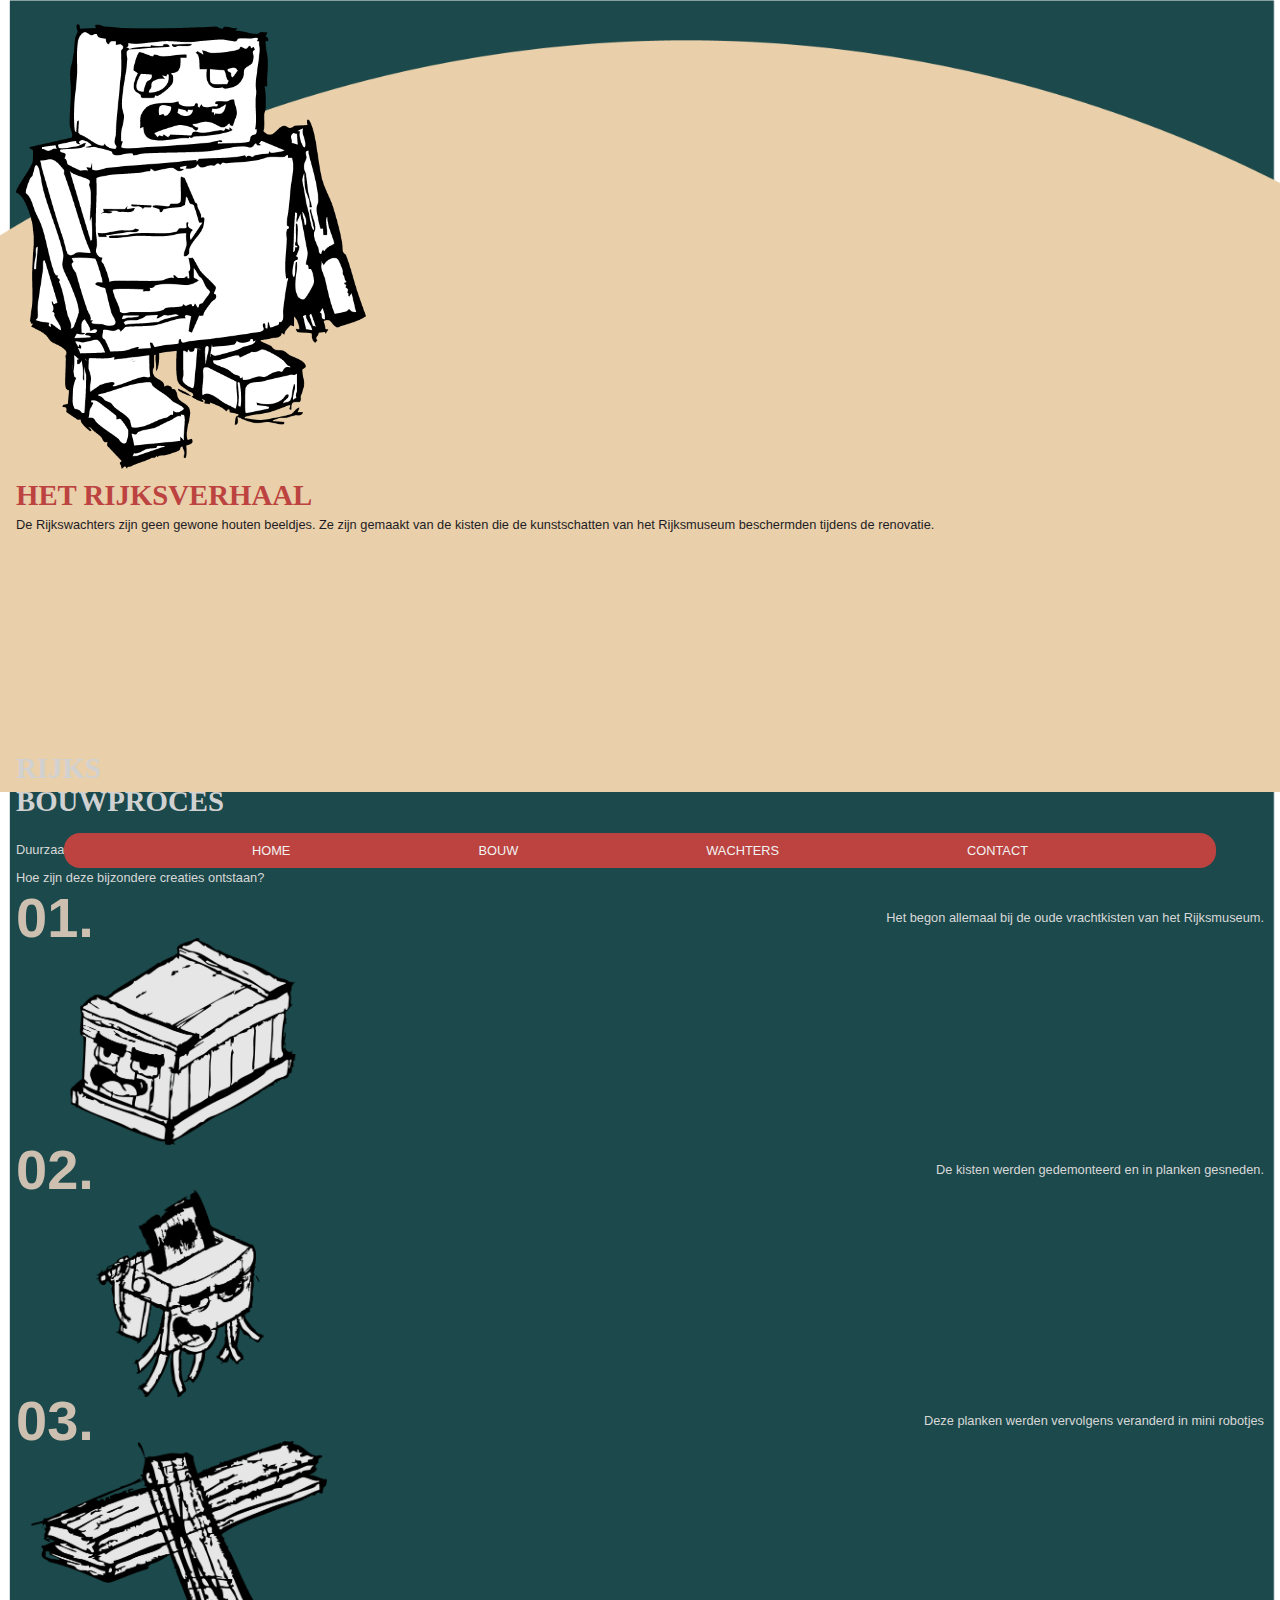
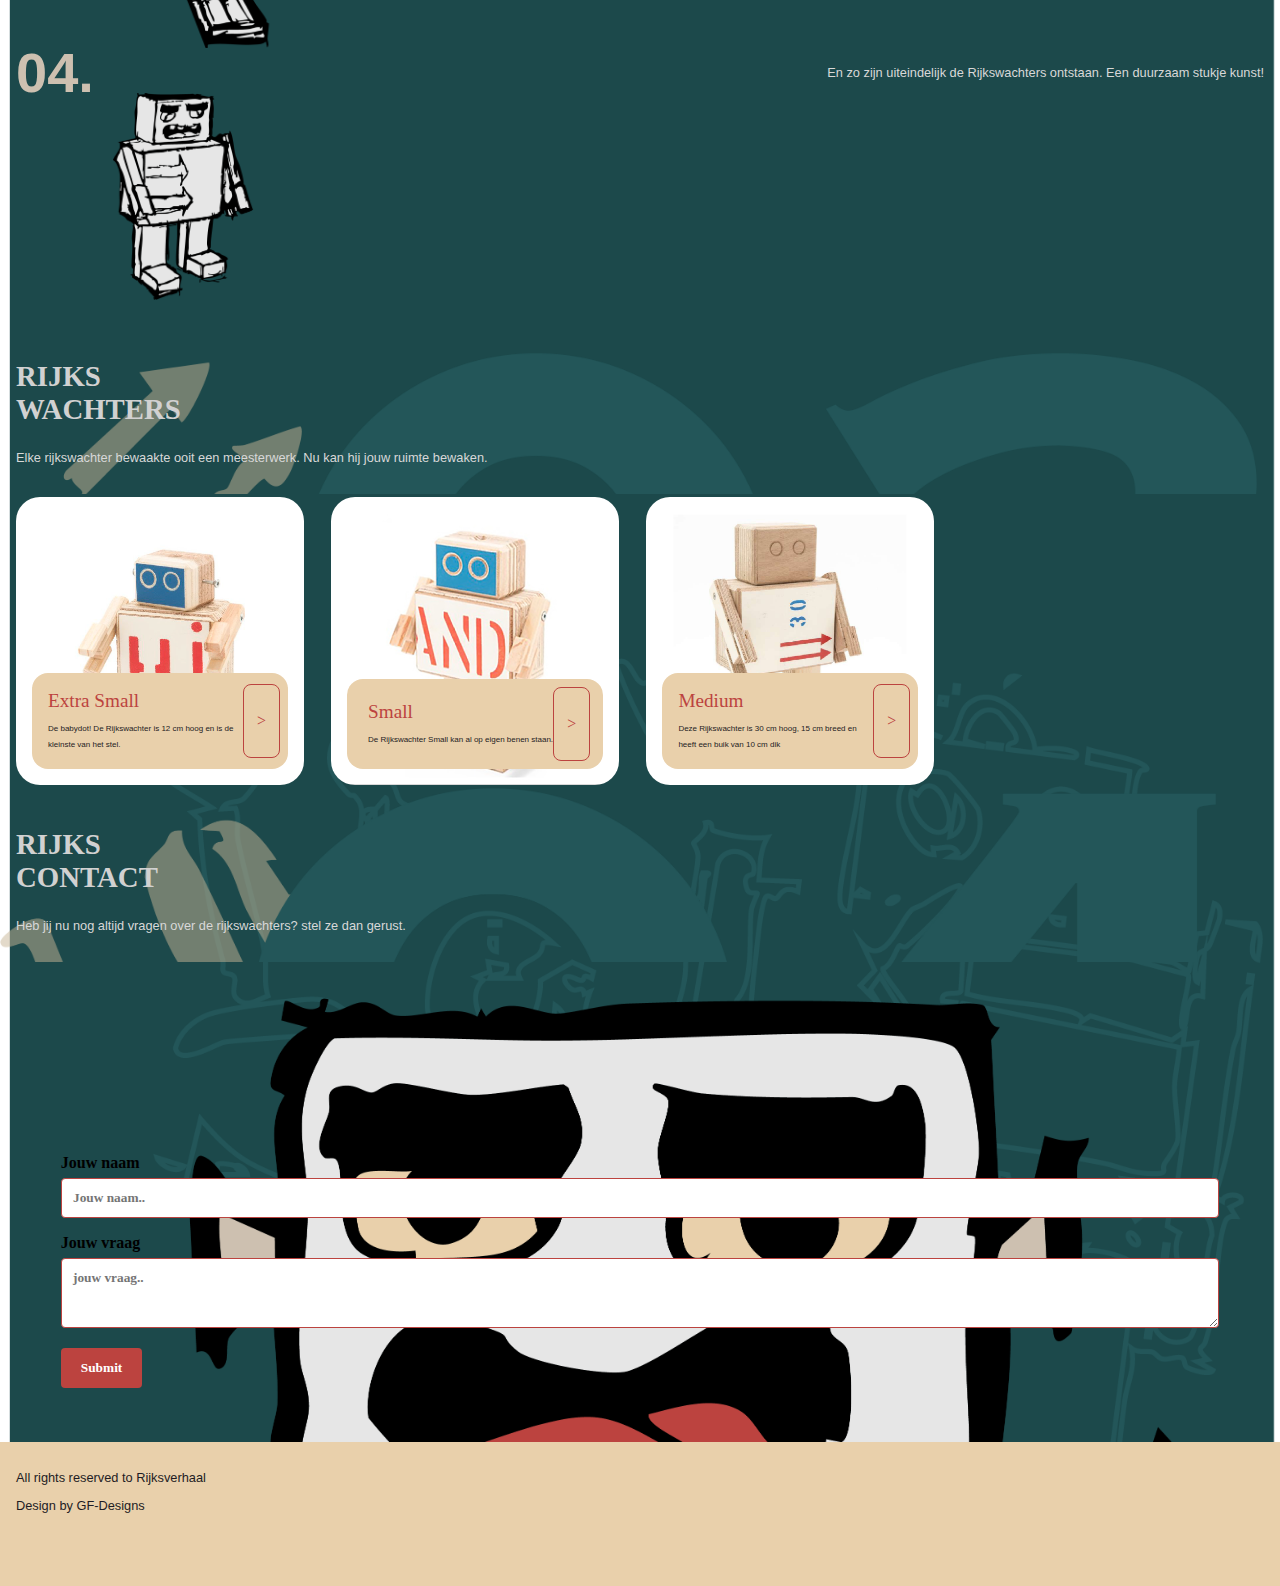
<file: index.html>
<!DOCTYPE html>
<html lang="en">
<head>
    <meta charset="UTF-8">
    <meta name="viewport" content="width=device-width, initial-scale=1.0">
    <title>Rijksverhaal</title>

    <link rel="STYLESHEET" href="style.css">

    <link href="https://fonts.cdnfonts.com/css/copperplate" rel="stylesheet">
    <link href="https://fonts.cdnfonts.com/css/geneva01" rel="stylesheet">
</head>
<body>
    <header>
        <nav>
          <a href="index.html">HOME</a>
          <a href="index.html">BOUW</a>
          <a href="index.html">WACHTERS</a>
          <a href="index.html">CONTACT</a>
        </nav>
        </header>

<!--Main Homepage-->     
    <main>
        
<!--intro Homepage-->  
<section class="intro">
    <img src="images/robot-small.png" alt="">
    <h1>HET RIJKSVERHAAL</h1>
    <p>De Rijkswachters zijn geen gewone houten beeldjes. Ze zijn gemaakt van de kisten die de kunstschatten van het Rijksmuseum 
        beschermden tijdens de renovatie. </p>
 </section>

 <!--02 Bouwproces Homepage-->  
 <section class="ontstaan">
    <h2>RIJKS<br>BOUWPROCES</h2>
    <p>Duurzaam design: De Rijkswachters zijn gemaakt van gerecycled hout van oude transportkisten uit het Rijksmuseum en dragen zo een stukje erfgoed met zich mee.</p>
    <p>Hoe zijn deze bijzondere creaties ontstaan?</p> 

 <!--02 Bouwproces stappenplan Homepage-->  
    <div class="kopjes">
        <h4>01.</h4>
        <p>Het begon allemaal bij de oude vrachtkisten van het Rijksmuseum.</p>
    </div>
    <img src="images/kist.png" alt="">
    <div class="kopjes">
        <h4>02.</h4>
        <p>De kisten werden gedemonteerd en in planken gesneden.</p>
    </div>
    <img src="images/versnipperaar.png" alt="">
    <div class="kopjes">
        <h4>03.</h4>
        <p>Deze planken werden vervolgens veranderd in mini robotjes</p>
    </div>
    <img src="images/planken.png" alt="">
    <div class="kopjes">
        <h4>04.</h4>
        <p>En zo zijn uiteindelijk de Rijkswachters ontstaan. Een duurzaam stukje kunst!</p>
    </div>
    <img src="images/robot.png" alt="">
 </section>

 <!--03 Rijkswachters Homepage-->  
<section class="rijkswachters">
    <h2>RIJKS<br>WACHTERS</h2>
    <p>Elke rijkswachter bewaakte ooit een meesterwerk. Nu kan hij jouw ruimte bewaken.</p>
</section>

 <!--03 Rijkswachters carousel Homepage-->  
    <div class="scroll_buttons">
        <div>
            <article class="babydot">
                <div class="text">
                    <div>
                  <h3>Extra Small</h3>
                  <p>De babydot! De Rijkswachter is 12 cm hoog en is de kleinste van het stel.</p>
                </div>
                <div>
                    <a href="extra-small.html">></a>
                </div>
                </div>
            </article>

            <article class="art-small">
                <div class="text">
                    <div>
                  <h3>Small</h3>
                  <p>De Rijkswachter Small kan al op eigen benen staan.</p>
                </div>
                <div>
                    <a href="small.html">></a>
                </div>
                </div>
            </article>

            <article class="art-medium">
                <div class="text">
                    <div>
                  <h3>Medium</h3>
                  <p>Deze Rijkswachter is 30 cm hoog, 15 cm breed en heeft een buik van 10 cm dik</p>
                </div>
                <div>
                    <a href="medium.html">></a>
                </div>
                </div>
            </article>
        </div>
    </div>


 <section class="contact">
<h2>RIJKS<br>CONTACT</h2>
    <p>Heb jij nu nog altijd vragen over de rijkswachters? stel ze dan gerust.</p>
</section>
<section class="form">
    <div class="container">
        <form action="/action_page.php">
          <label for="fname">Jouw naam</label>
          <input type="text" id="fname" name="firstname" placeholder="Jouw naam..">
      
      
      
          <label for="subject">Jouw vraag</label>
          <textarea id="subject" name="subject" placeholder="jouw vraag.."></textarea>
      
          <input type="submit" value="Submit">
        </form>
      </div>
</section>
</main>
<footer>
<p>All rights reserved to Rijksverhaal</p>
<p>Design by GF-Designs</p>

</footer>
</body>
</html>
</file>
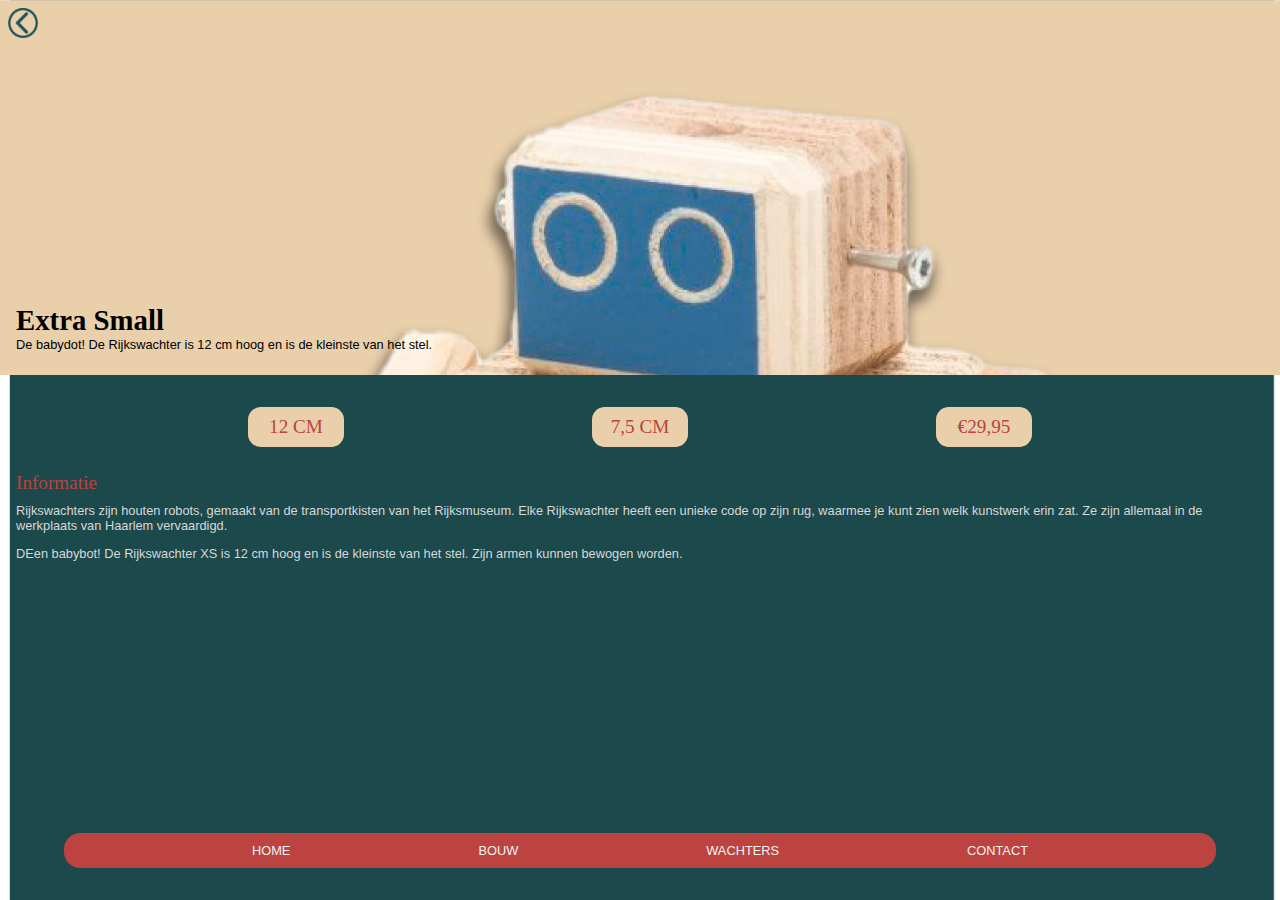
<file: extra-small.html>
<!DOCTYPE html>
<html lang="en">
<head>
    <meta charset="UTF-8">
    <meta name="viewport" content="width=device-width, initial-scale=1.0">
    <title>ExtraSmall</title>

    <link rel="STYLESHEET" href="style.css">

    <link href="https://fonts.googleapis.com/css2?family=Bungee&family=Oswald:wght@200..700&family=Quicksand:wght@300..700&display=swap" rel="stylesheet">
</head>
<body>
    <header>
        <nav>
          <a href="index.html">HOME</a>
          <a href="index.html">BOUW</a>
          <a href="index.html">WACHTERS</a>
          <a href="index.html">CONTACT</a>
        </nav>
        </header>

<!--Main Homepage-->     
    <main>

        <section class="extrasmall">
            <a href="index.html"><img src="images/back.png" alt=""></a>
            <div>
            <h2>Extra Small</h2>
            <p>De babydot! De Rijkswachter is 12 cm hoog en is de kleinste van het stel.</p>
        </div>
        </section>
        <Section class="specificatie">
            <div>
                <h3>12 CM</h3>
            </div>
            <div>
                <h3>7,5 CM</h3>
            </div>
            <div>
                <h3>€29,95</h3>
            </div>
        </Section>
        <section class="informatie">
            <h3>Informatie</h3>
            <p>Rijkswachters zijn houten robots, gemaakt van de transportkisten van het Rijksmuseum. 
                Elke Rijkswachter heeft een unieke code op zijn rug, waarmee je kunt zien welk kunstwerk 
                erin zat. Ze zijn allemaal in de werkplaats van Haarlem vervaardigd.</p>

            <p>DEen babybot! De Rijkswachter XS is 12 cm hoog en is de kleinste van het stel. Zijn armen kunnen bewogen worden.</p>
        </section>
    </main>
</body>
</html>
</file>
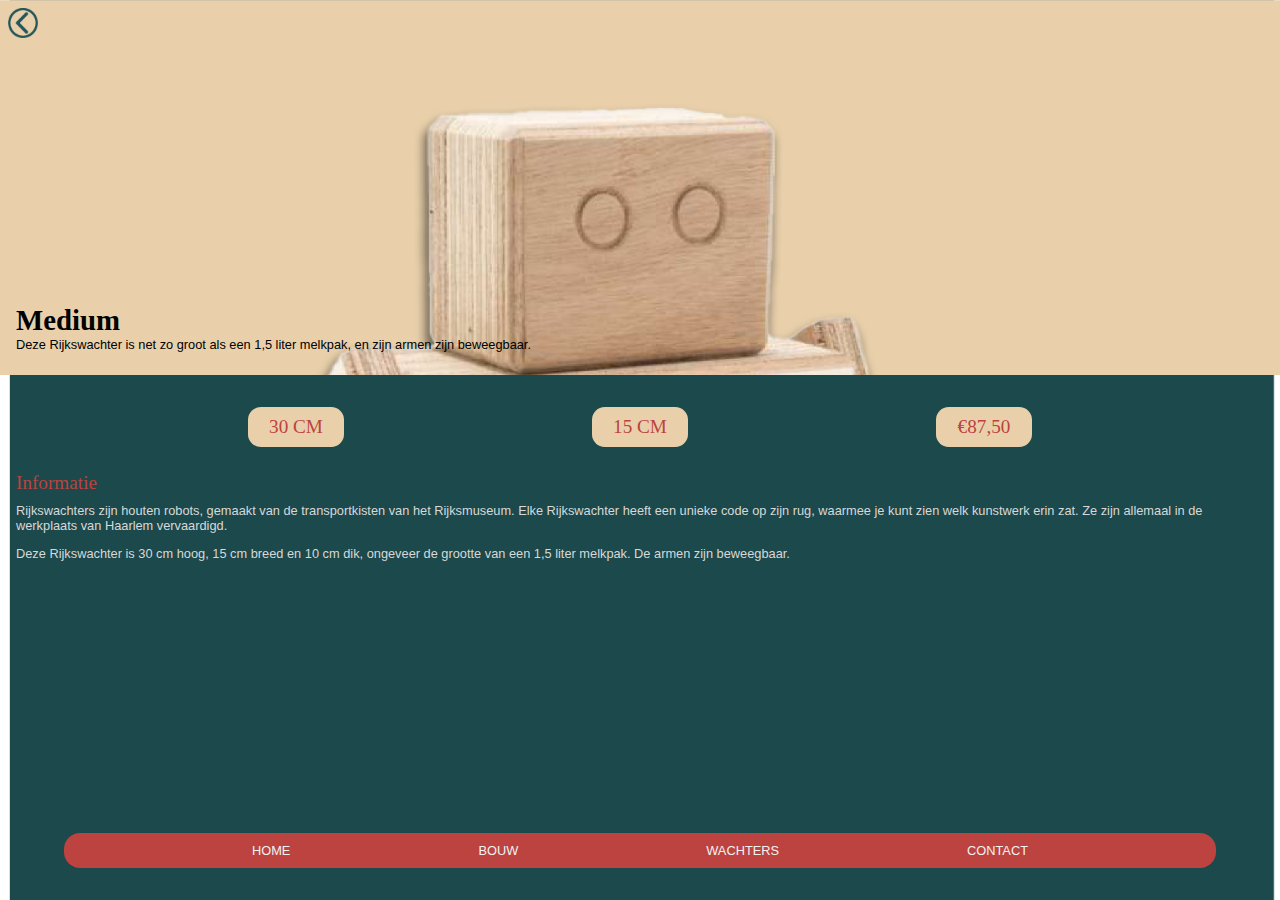
<file: medium.html>
<!DOCTYPE html>
<html lang="en">
<head>
    <meta charset="UTF-8">
    <meta name="viewport" content="width=device-width, initial-scale=1.0">
    <title>Medium</title>

    <link rel="STYLESHEET" href="style.css">

    <link href="https://fonts.googleapis.com/css2?family=Bungee&family=Oswald:wght@200..700&family=Quicksand:wght@300..700&display=swap" rel="stylesheet">
</head>
<body>
    <header>
        <nav>
          <a href="index.html">HOME</a>
          <a href="index.html">BOUW</a>
          <a href="index.html">WACHTERS</a>
          <a href="index.html">CONTACT</a>
        </nav>
        </header>

<!--Main Homepage-->     
    <main>

        <section class="medium">
            <a href="index.html"><img src="images/back.png" alt=""></a>
            <div>
            <h2>Medium</h2>
            <p>Deze Rijkswachter is net zo groot als een 1,5 liter melkpak, en zijn armen zijn beweegbaar.</p>
        </div>
        </section>
        <Section class="specificatie">
            <div>
                <h3>30 CM</h3>
            </div>
            <div>
                <h3>15 CM</h3>
            </div>
            <div>
                <h3>€87,50</h3>
            </div>
        </Section>
        <section class="informatie">
            <h3>Informatie</h3>
            <p>Rijkswachters zijn houten robots, gemaakt van de transportkisten van het Rijksmuseum. 
                Elke Rijkswachter heeft een unieke code op zijn rug, waarmee je kunt zien welk kunstwerk 
                erin zat. Ze zijn allemaal in de werkplaats van Haarlem vervaardigd.</p>

            <p>Deze Rijkswachter is 30 cm hoog, 15 cm breed en 10 cm dik, 
                ongeveer de grootte van een 1,5 liter melkpak. De armen zijn beweegbaar.</p>
        </section>
    </main>
</body>
</html>
</file>
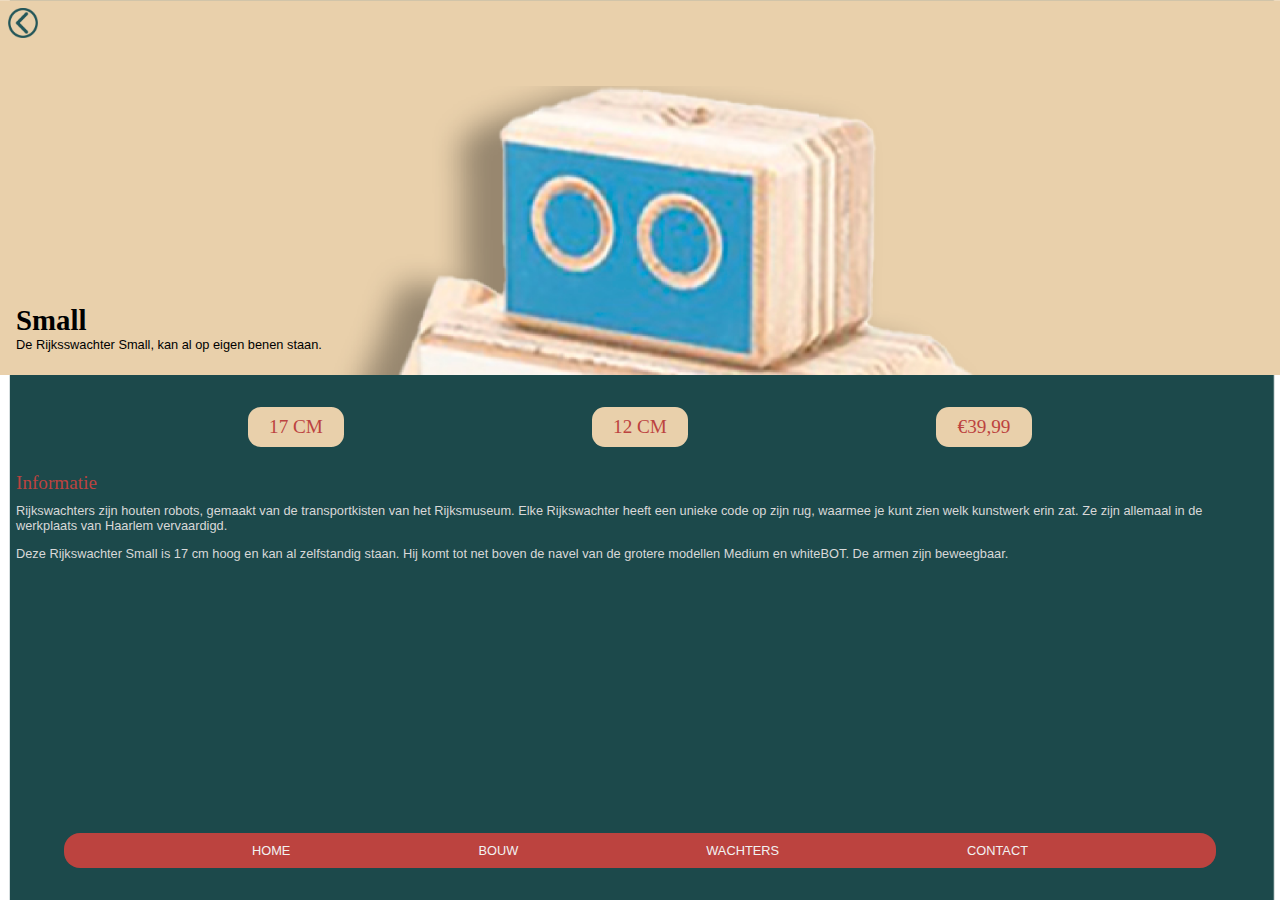
<file: small.html>
<!DOCTYPE html>
<html lang="en">
<head>
    <meta charset="UTF-8">
    <meta name="viewport" content="width=device-width, initial-scale=1.0">
    <title>Small</title>

    <link rel="STYLESHEET" href="style.css">

    <link href="https://fonts.googleapis.com/css2?family=Bungee&family=Oswald:wght@200..700&family=Quicksand:wght@300..700&display=swap" rel="stylesheet">
</head>
<body>
    <header>
        <nav>
          <a href="index.html">HOME</a>
          <a href="index.html">BOUW</a>
          <a href="index.html">WACHTERS</a>
          <a href="index.html">CONTACT</a>
        </nav>
        </header>

<!--Main Homepage-->     
    <main>

        <section class="small">
            <a href="index.html"><img src="images/back.png" alt=""></a>
            <div>
            <h2>Small</h2>
            <p>De Rijksswachter Small, kan al op eigen benen staan.</p>
        </div>
        </section>
        <Section class="specificatie">
            <div>
                <h3>17 CM</h3>
            </div>
            <div>
                <h3>12 CM</h3>
            </div>
            <div>
                <h3>€39,99</h3>
            </div>
        </Section>
        <section class="informatie">
            <h3>Informatie</h3>
            <p>Rijkswachters zijn houten robots, gemaakt van de transportkisten van het Rijksmuseum. 
                Elke Rijkswachter heeft een unieke code op zijn rug, waarmee je kunt zien welk kunstwerk 
                erin zat. Ze zijn allemaal in de werkplaats van Haarlem vervaardigd.</p>

            <p>Deze Rijkswachter Small is 17 cm hoog en kan al zelfstandig staan. Hij komt 
                tot net boven de navel van de grotere modellen Medium en whiteBOT. 
                De armen zijn beweegbaar.</p>
        </section>
    </main>
</body>
</html>
</file>
<file: style.css>
body{
    background-image: url(images/background.png);
    background-repeat: no-repeat;
    background-size: cover;
    background-position: top;
    margin: 0;
}

/*menu*/
header{
    display: flex;
    justify-content: center;
    z-index: 1;
}

nav {
    display:flex;
    justify-content:space-evenly;
    background-color: #BC433F;
    position: fixed;
    bottom: 2rem;
    width: 90%;
    border-radius:1rem;
  }
  
header a {
    font-size: 0.8rem;
    font-family: "copperplate", sans-serif;
    font-weight: 300;
    font-style: normal;
    color: #f2f2f2;
    text-decoration: none;
    padding-top: 0.8em;
    padding-bottom: 0.8em;
  }

/*fonts*/
H1{
    font-size: 1.8rem;
    font-family: "copperplate", serif;
    font-style: normal;
    font-weight: 800;
    line-height: 0.3rem;
    color: #BC433F;
}

H2{
    font-size: 1.8rem;
    line-height: 0.8rem
    font-family: "copperplate", serif;
    font-style: normal;
    font-weight: 800;
    color: #D1D1D1;
}

H3{
    font-size: 1.2rem;
    line-height: 0.5rem;
    color: #BC433F;    
    font-family: "copperplate", serif;
    font-style: normal;
    font-weight: 500;
    line-height: 0.1rem;
}

h4{
    font-size: 3.5rem;
    font-family: "copperplate", sans-serif;
    text-align: center;
    line-height: 0.1rem;
    color: #CDC0B0;
    margin-top: -1rem;
    margin-bottom: -1rem;
}

p{
    font-size: 0.8rem;
    font-family: 'Geneva01', sans-serif;
    font-weight: 300;
    font-style: normal;
    color: #d8d8d8;
}

article p{
    color: #1E1C24;
    font-size: 0.5rem;
    font-family: 'Geneva01', sans-serif;
    font-weight: 50;
    font-style: normal;
    line-height: 1rem;
}

.intro p{
    color: #1E1C24;
    font-size: 0.8rem;
    font-family: 'Geneva01', sans-serif;
    font-weight: 100;
    font-style: normal;
}

footer p{
    color: #1E1C24;
}

/*sections-homepage*/
.intro{
    background-image: url(images/background-intro.png);
    background-repeat: no-repeat;
    background-size: cover;
    background-position: top;
    height: 45rem;
    padding: 1rem;
    margin-top: 2.5rem;
}

.intro img{
    width: 350px;
    margin-top: -2rem;
}

.ontstaan {
    padding: 1rem;
    margin-top: -5rem;
}

.ontstaan img{
    width: 334px;
}

.kopjes{
    display: flex;
    justify-content: space-between;
    align-items: center;
}

.rijkswachters{
    background-image: url(images/kop-03.png);
    background-repeat: no-repeat;
    background-size: cover;
    background-position: top;
    padding: 1rem;
}

.contact{
    background-image: url(images/kop-04.png);
    background-repeat: no-repeat;
    background-size: cover;
    background-position: top;
    padding: 1rem;
}

.form{
    background-image: url(images/robot-contact.png);
    background-repeat: no-repeat;
    background-size: cover;
    background-position: top;
    height: 30rem;
}

/*css code scrollen +opmaak artikelen*/
article{
    display: flex;
    justify-content: center;
    align-items: end;
    margin: 0.2rem;
    width: 16rem;
    height: 16rem;
    padding: 1rem;
    border-radius: 1.5rem;
    background-color:#d8d8d8;
    margin-left: 1rem;
}
    
article>div{
    background-color:#E9D0AB;
    width: 100%;
    padding: 0.5rem;
    padding-left: 1rem ;
    border-radius: 1rem;
}

.text{
    display: flex;
    justify-content: center;
    align-items: center;
}

article a{
    display:flex;
    align-items:center;
    justify-content:center;
    border: 0.1rem solid #BC433F;
    border-radius:0.5rem;
    color: #BC433F;
    padding:0.5rem 1rem;
    text-decoration: none;
    height:3.5rem;
    width:0.2rem;  
}

/*css code background images articles*/
.babydot{
    background-image: url(images/babydot.png);
    background-repeat: no-repeat;
    background-size: cover;
    background-position: top;
}  

.art-small{
    background-image: url(images/small.png);
    background-repeat: no-repeat;
    background-size: cover;
    background-position: top;
}
.art-medium{
    background-image: url(images/medium.png);
    background-repeat: no-repeat;
    background-size: cover;
    background-position: top;
}

/*scrollen article*/
.scroll_buttons {
    overflow-x: scroll;
    width: 100%;
}
     
.scroll_buttons>div {
    display: inline-flex;
    flex-direction: row;
    gap: 0.5em;
}
   
/*Contact formulier*/
input[type=text], select, textarea {
    font-family: copperplate, serif;
    font-style: normal;
    font-weight: 800;
    width: 100%;
    padding: 0.7rem;
    border: 1px solid #BC433F;
    border-radius: 4px;
    box-sizing: border-box;
    margin-top: 6px;
    margin-bottom: 16px;
    resize: vertical;
}
      
input[type=submit] {
    font-family: copperplate, serif;
    font-style: normal;
    font-weight: 800;
    background-color: #BC433F;
    color: white;
    padding: 12px 20px;
    border: none;
    border-radius: 4px;
    cursor: pointer;
}
      
input[type=submit]:hover {
    background-color: #45a049;
}
      
.container {
    font-family: copperplate, serif;
    font-style: normal;
    font-weight: 800;
    border-radius: 1rem;
    padding-top: 12rem;
    padding-left: 3.8rem;
    padding-right: 3.8rem;
}

textarea{
    height:70px;
}

/*footer*/
      footer{
        padding: 1rem;
        background-color: #E9D0AB;
        height: 7rem;
}

/*opmaak productpagina's*/
.extrasmall{
    background-image: url(images/robot-extra-small-img.png);
    background-repeat: no-repeat;
    background-size: cover;
    background-position: top;
    height: 375px;
}

.extrasmall div{
    padding: 1rem;
    padding-top: 17.5rem;
}
.extrasmall div h2{
    color: #000;
}

.extrasmall div p{
    color: #000;
    margin-top: -1.5rem;
}

.extrasmall img{
    height: 30px;
    margin: 0.5rem;
    position: fixed;
}

.small{
    background-image: url(images/robot-small-img.png);
    background-repeat: no-repeat;
    background-size: cover;
    background-position: top;
    height: 375px;
}

.small div{
    padding: 1rem;
    padding-top: 17.5rem;
}

.small div h2{
    color: #000;
}

.small div p{
    color: #000;
    margin-top: -1.5rem;
}

.small img{
    height: 30px;
    margin: 0.5rem;
    position: fixed;
}

.medium{
    background-image: url(images/robot-medium-img.png);
    background-repeat: no-repeat;
    background-size: cover;
    background-position: top;
    height: 375px;

}
.medium div{
    padding: 1rem;
    padding-top: 17.5rem;
}

.medium div h2{
    color: #000;
}

.medium div p{
    color: #000;
    margin-top: -1.5rem;
}

.medium img{
    height: 30px;
    margin: 0.5rem;
    position: fixed;
}

.specificatie{
    padding-top: 2rem;
    display: flex;
    justify-content: space-evenly;
    align-items: center;
}
.specificatie div{
    display: flex;
    justify-content: center;
    align-items: center;
    background-color: #E9D0AB;
    height: 2.5rem;
    width: 6rem;
    border-radius: 0.8rem;
}

.specificatie p{
    color: #000;
}

.informatie{
    padding: 1rem;
    padding-bottom: 4rem;
}
</file>
